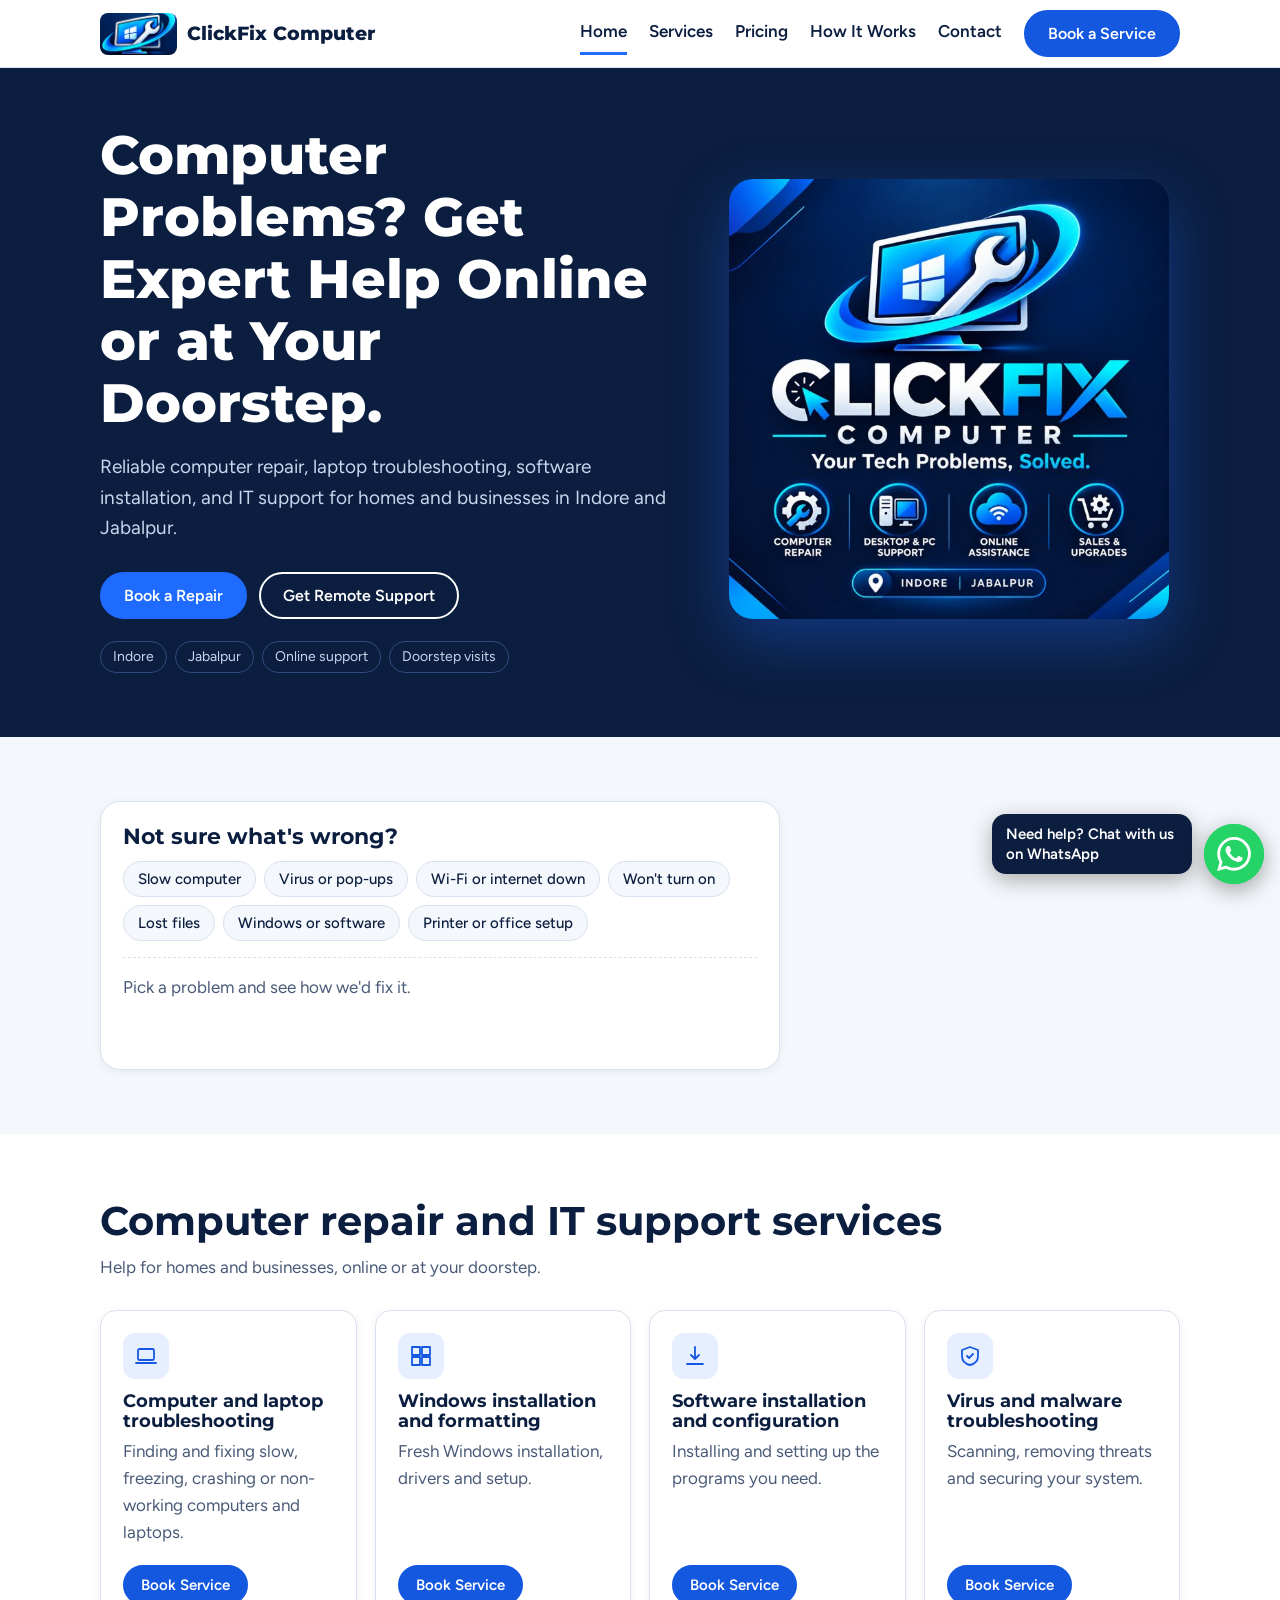
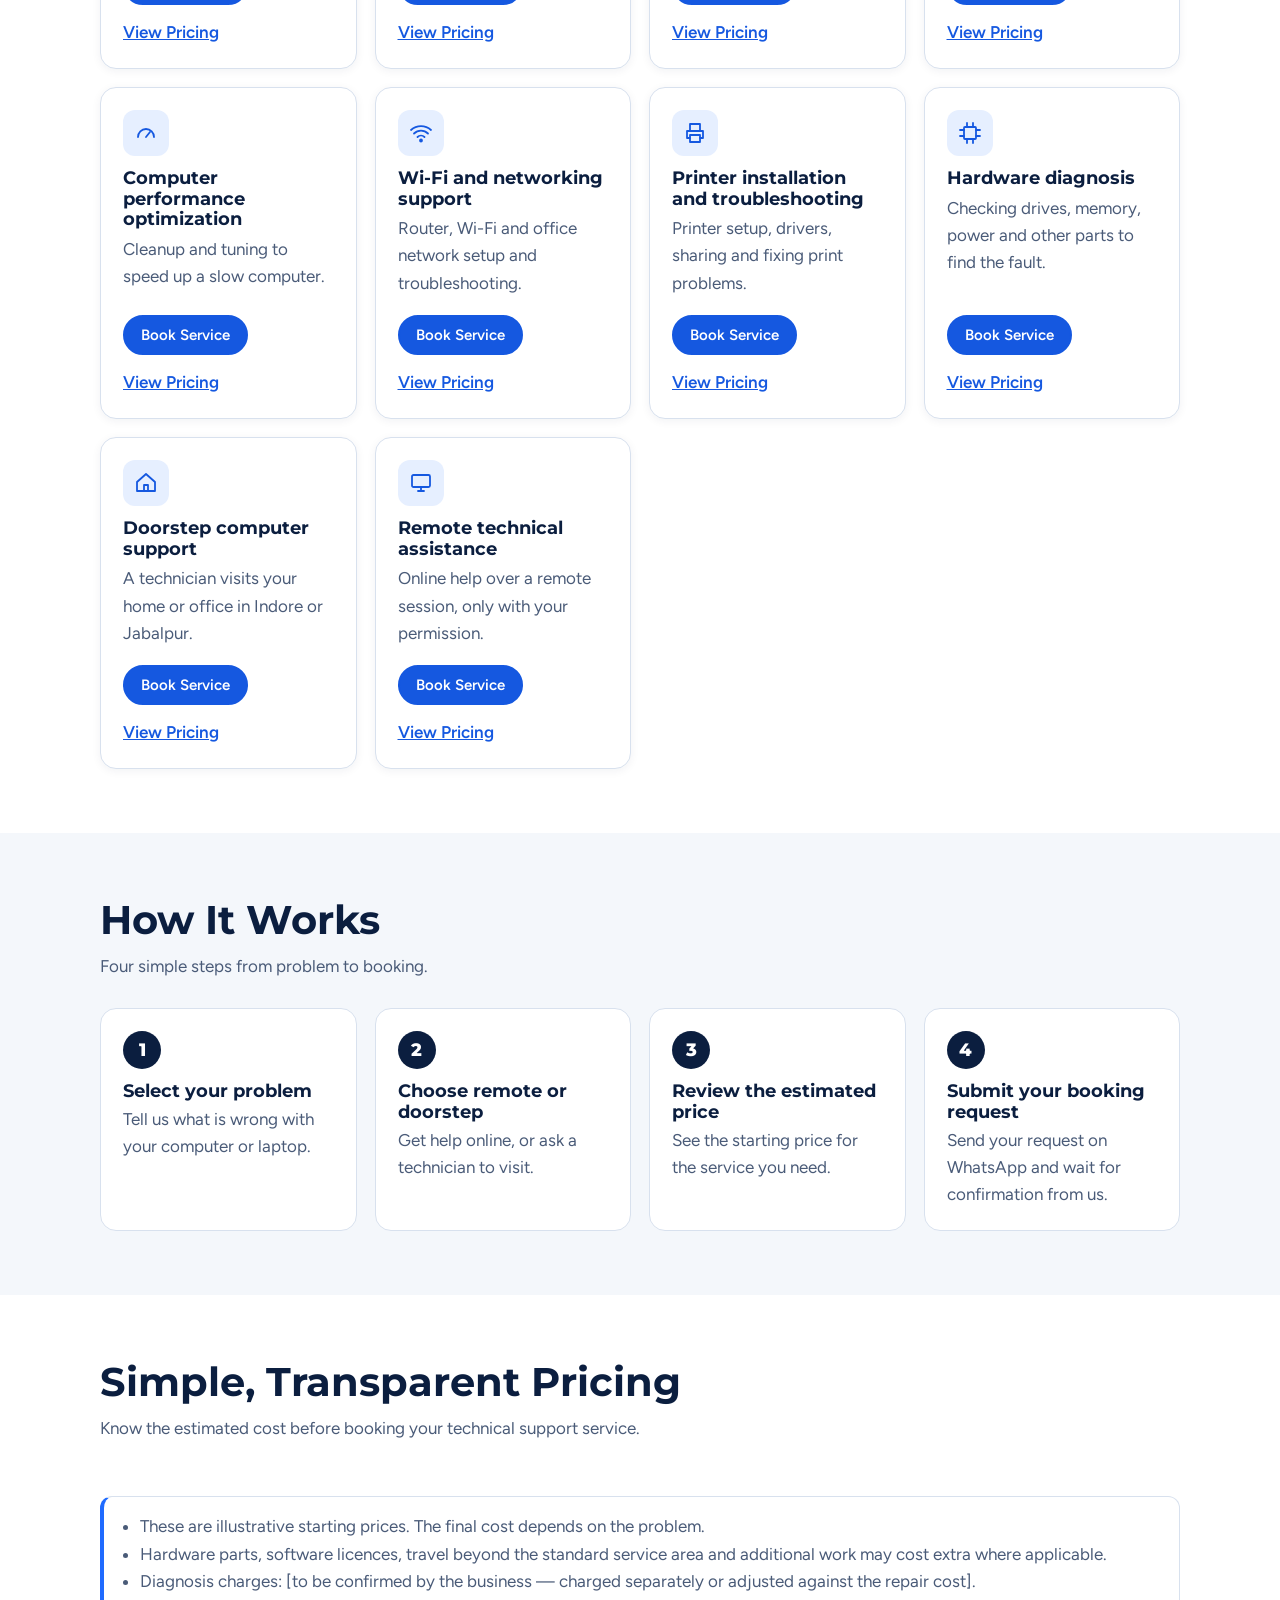
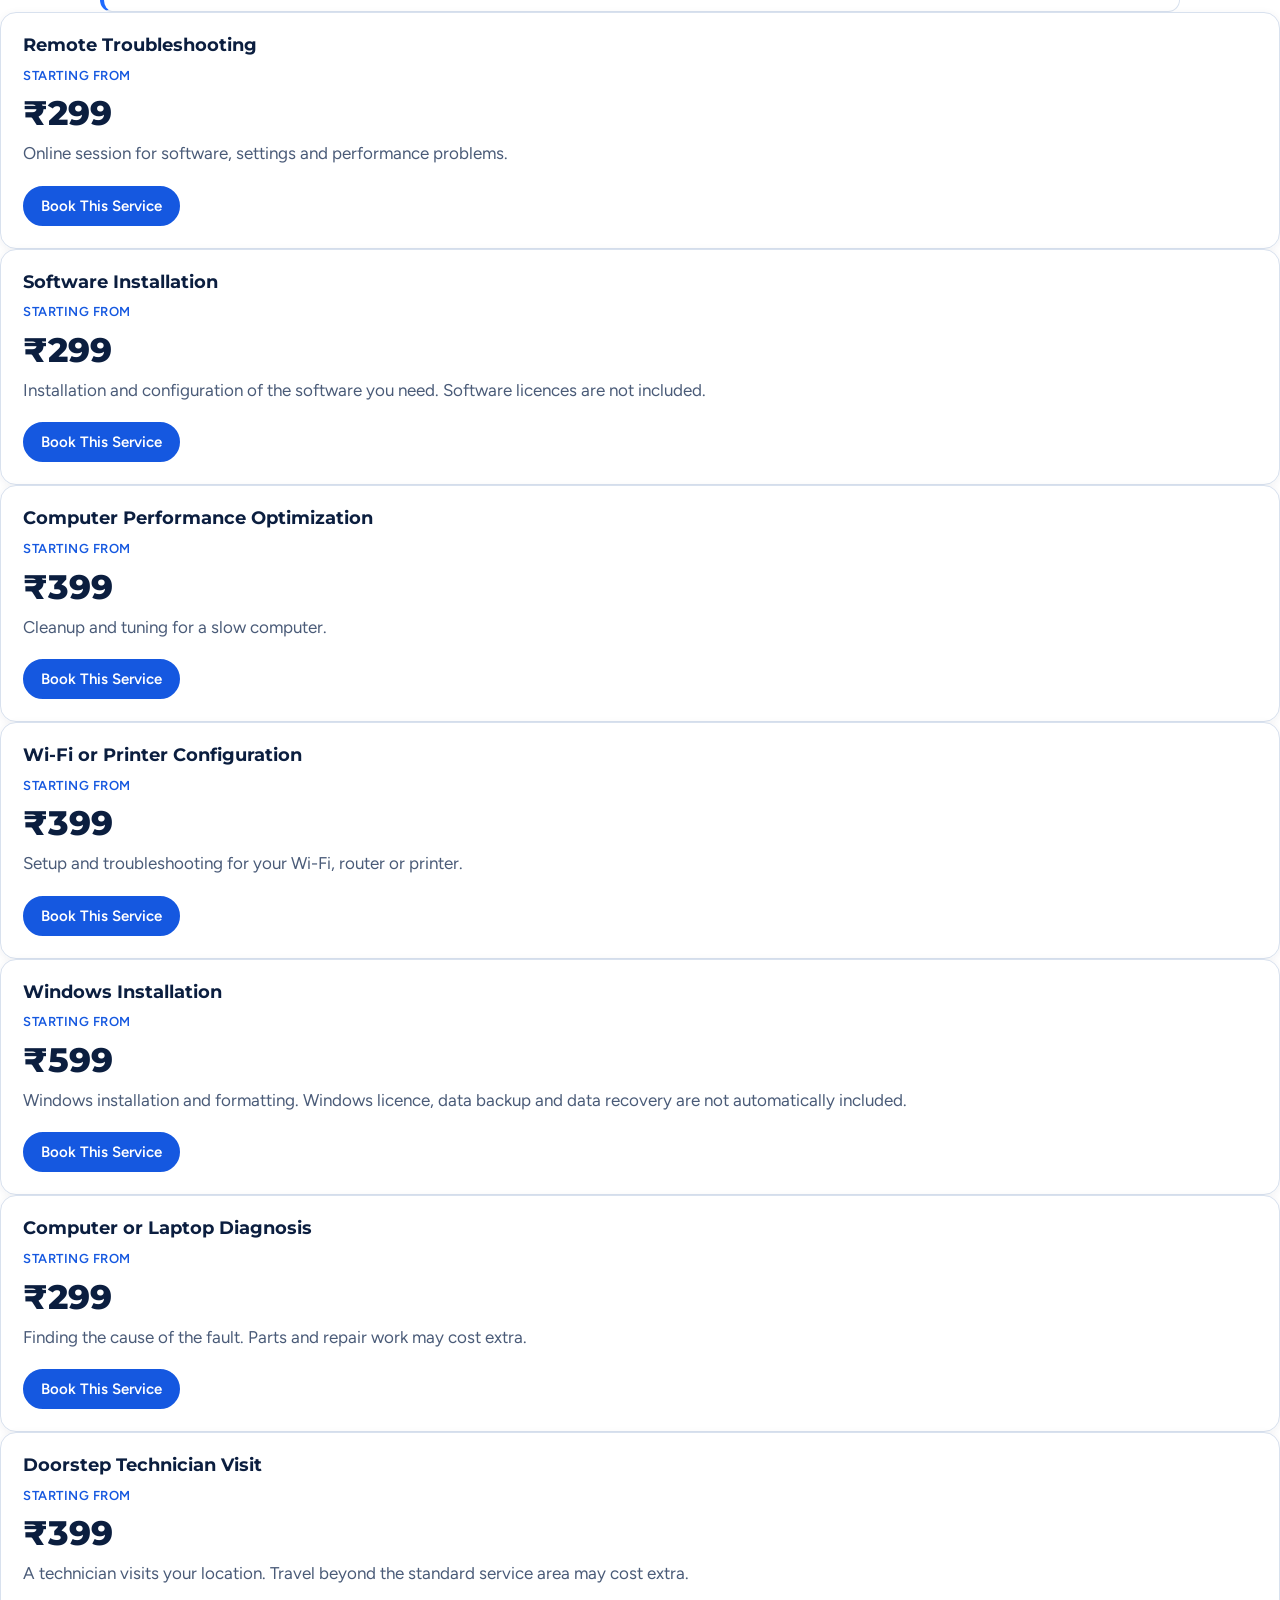
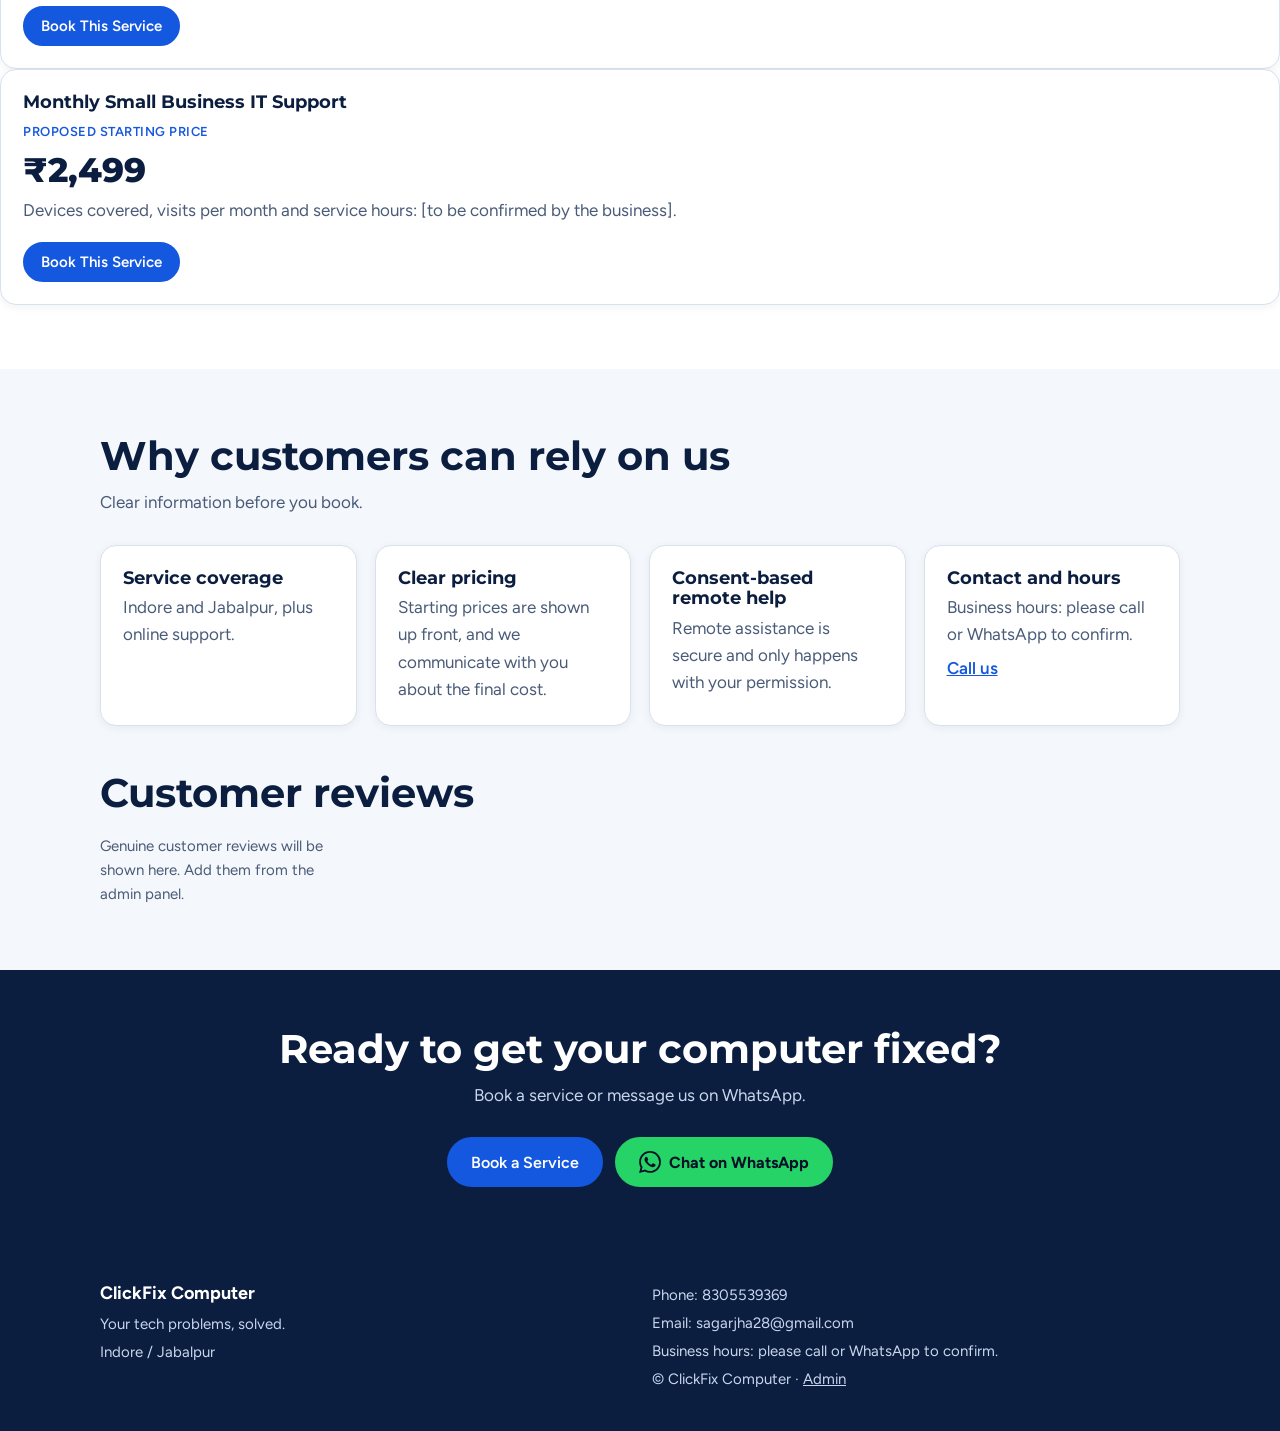
<file: index.html>
<!DOCTYPE html>
<html lang="en"><head><meta charset="utf-8"><meta name="viewport" content="width=device-width, initial-scale=1, viewport-fit=cover"><title>Computer Repair and IT Support in Indore and Jabalpur</title>
<meta name="description" content="Computer repair, laptop troubleshooting, software installation and IT support online or at your doorstep in Indore and Jabalpur.">
<meta property="og:title" content="Computer Repair and IT Support in Indore and Jabalpur"><meta property="og:description" content="Computer repair, laptop troubleshooting, software installation and IT support online or at your doorstep in Indore and Jabalpur."><meta property="og:image" content="logo.jpg">
<link rel="icon" href="logo-icon.jpg"><link rel="preconnect" href="https://fonts.googleapis.com">
<link href="https://fonts.googleapis.com/css2?family=Montserrat:wght@600;700;800&family=Figtree:wght@400;500;600&display=swap" rel="stylesheet">
<link rel="stylesheet" href="style.css"></head><body>
<div id="hdr"></div>
<main><div class="hero"><div class="wrap"><div>
<h1 data-f="hero">Computer Problems? Get Expert Help Online or at Your Doorstep.</h1>
<p class="lead" data-f="lead"></p>
<div class="ctas"><a class="btn hot" href="contact.html?service=Computer%20or%20Laptop%20Diagnosis#book">Book a Repair</a><a class="btn" href="contact.html?service=Remote%20Troubleshooting&mode=remote#book">Get Remote Support</a></div>
<ul class="tags"><li>Indore</li><li>Jabalpur</li><li>Online support</li><li>Doorstep visits</li></ul></div>
<img class="herologo" src="logo.jpg" width="440" height="440" alt="ClickFix Computer logo: computer monitor with a wrench, tagline Your Tech Problems, Solved" fetchpriority="high"></div></div>
<section class="alt"><div class="wrap"><div class="triage"><h2>Not sure what's wrong?</h2><div class="chips" id="chips"></div><div id="answer" aria-live="polite">Pick a problem and see how we'd fix it.</div></div></div></section>
<section id="services"><div class="wrap"><h2>Computer repair and IT support services</h2><p class="sub">Help for homes and businesses, online or at your doorstep.</p><div class="grid" id="svc"></div></div></section>
<section class="alt" id="how"><div class="wrap"><h2>How It Works</h2><p class="sub">Four simple steps from problem to booking.</p>
<ol class="steps"><li><h3>Select your problem</h3><p>Tell us what is wrong with your computer or laptop.</p></li><li><h3>Choose remote or doorstep</h3><p>Get help online, or ask a technician to visit.</p></li><li><h3>Review the estimated price</h3><p>See the starting price for the service you need.</p></li><li><h3>Submit your booking request</h3><p>Send your request on WhatsApp and wait for confirmation from us.</p></li></ol></div></section><section id="pricing"><div class="wrap"><h2>Simple, Transparent Pricing</h2><p class="sub">Know the estimated cost before booking your technical support service.</p>
<div class="grid" id="pricing"></div><ul class="notes" id="pricenotes"></ul></div></section><section class="alt trust"><div class="wrap"><h2>Why customers can rely on us</h2><p class="sub">Clear information before you book.</p>
<div class="grid"><div class="card"><h3>Service coverage</h3><p>Indore and Jabalpur, plus online support.</p></div><div class="card"><h3>Clear pricing</h3><p>Starting prices are shown up front, and we communicate with you about the final cost.</p></div><div class="card"><h3>Consent-based remote help</h3><p>Remote assistance is secure and only happens with your permission.</p></div><div class="card"><h3>Contact and hours</h3><p data-f="hours"></p><p><a class="lnk" data-tel>Call us</a></p></div></div>
<h2 style="margin-top:44px">Customer reviews</h2><div class="grid" id="reviews" style="margin-top:18px"></div></div></section>
<section class="band"><div class="wrap"><h2>Ready to get your computer fixed?</h2><p>Book a service or message us on WhatsApp.</p><div class="ctas" style="justify-content:center"><a class="btn hot" href="contact.html#book">Book a Service</a><a class="btn wa" data-wa></a></div></div></section></main>
<div id="ftr"></div>
<script src="content.js"></script><script src="site.js"></script><script src="triage.js"></script>
</body></html>
</file>
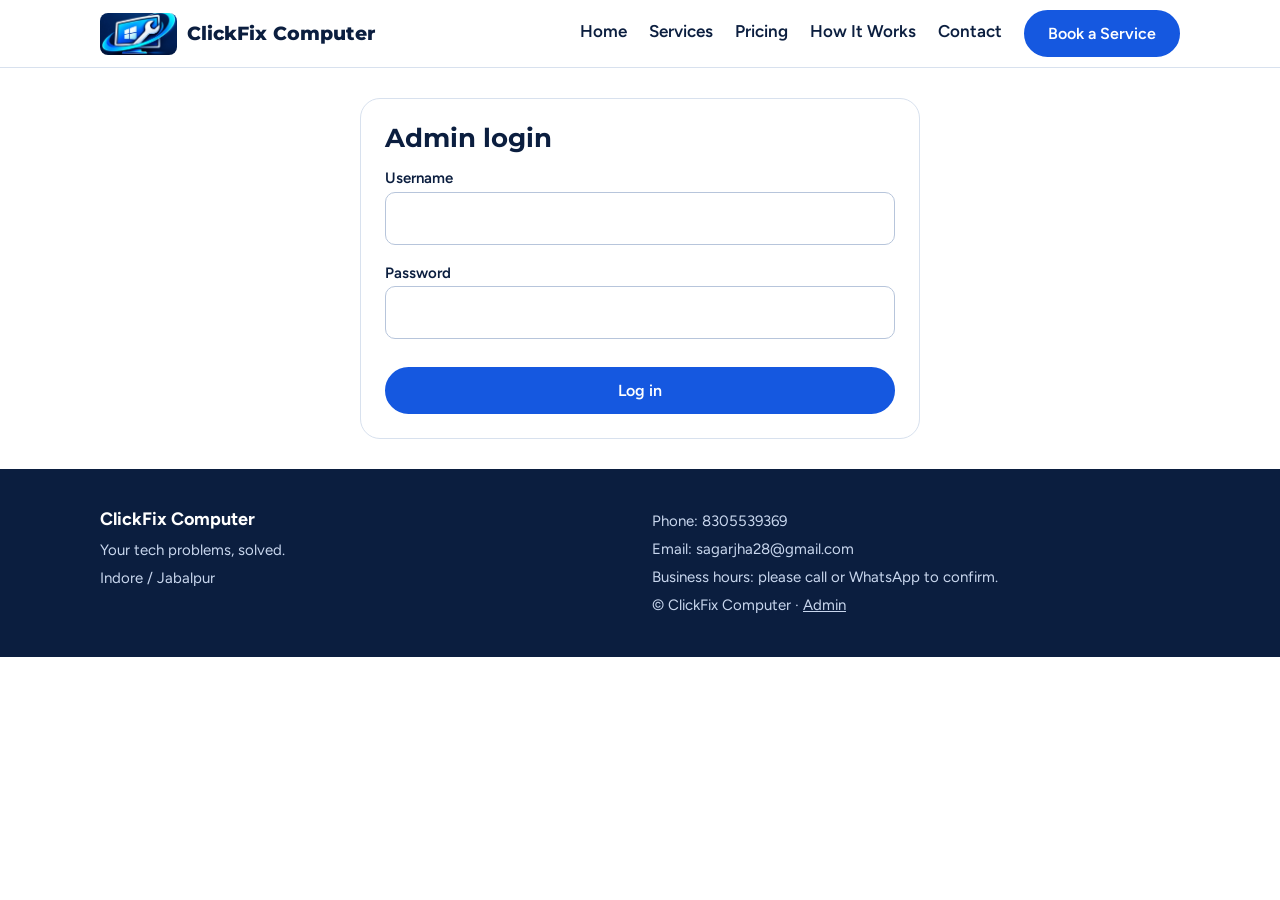
<file: admin.html>
<!DOCTYPE html>
<html lang="en"><head><meta charset="utf-8"><meta name="viewport" content="width=device-width, initial-scale=1, viewport-fit=cover"><title>Admin</title>
<meta name="robots" content="noindex"><meta name="description" content="Admin">
<meta property="og:title" content="Admin"><meta property="og:description" content="Admin"><meta property="og:image" content="logo.jpg">
<link rel="icon" href="logo-icon.jpg"><link rel="preconnect" href="https://fonts.googleapis.com">
<link href="https://fonts.googleapis.com/css2?family=Montserrat:wght@600;700;800&family=Figtree:wght@400;500;600&display=swap" rel="stylesheet">
<link rel="stylesheet" href="style.css"></head><body>
<div id="hdr"></div>
<main>
<div class="admin" id="login"><h2>Admin login</h2>
<form id="lf"><div><label for="u">Username</label><input id="u" autocomplete="username" required></div>
<div><label for="pw">Password</label><input id="pw" type="password" autocomplete="current-password" required></div>
<p class="err" id="err"></p><button class="btn hot" type="submit">Log in</button></form></div>
<div class="admin wide" id="editor" hidden><h2>Edit website</h2>
<p class="note">1) Change the fields and press Save preview to see the changes in this browser. 2) Press Download content.js and upload it to your website (GitHub), replacing the old content.js. Then every visitor sees the changes.</p>
<div id="fields" style="display:grid;gap:12px"></div>
<h3 style="margin-top:14px">Pricing</h3>
<p class="note">Add, edit, reorder or delete prices here. They appear on the Home page, the Pricing page and in the booking form's service list.</p>
<div id="pm" style="display:grid;gap:12px"></div>
<div><button class="btn hot" id="addp" type="button">+ Add new price</button></div>
<div class="btns"><button class="btn hot" id="sv" type="button">Save preview</button><button class="btn" id="dl" type="button">Download content.js</button><button class="btn" id="rs" type="button">Discard preview</button><button class="btn" id="lo" type="button">Log out</button></div><p class="note" id="msg"></p></div></main>
<div id="ftr"></div>
<script src="content.js"></script><script src="site.js"></script><script>
var H="c0d68ff9eebe1b034a3ac746a09528388870d4baa6f7fa31b941bc61a139c204";
var FIELDS=[["name","Business name"],["tagline","Tagline"],["phone","Phone (10 digits)"],["whatsapp","WhatsApp number (10 digits)"],["email","Email"],["owner","Owner name"],["address","Address"],["hours","Business hours"],["hero","Home page headline","a2"],["lead","Home page intro","a3"],["cities","Cities (comma separated)"],["services","Services (one per line: Title | Description)","L2",9],["pricingNote","Extra-cost note","a3"],["diagPolicy","Diagnosis charge policy","a3"],["reviews","Customer reviews (one per line: Name | Review)","L2",5]];
function $(i){return document.getElementById(i)}
var P=[];
function inp(lab,val,ph,area,fn){var l=document.createElement('label');l.textContent=lab;var i=document.createElement(area?'textarea':'input');if(area)i.rows=2;i.value=val||'';if(ph)i.placeholder=ph;i.oninput=function(){fn(i.value)};l.appendChild(i);return l}
function pbtn(t,fn){var b=document.createElement('button');b.type='button';b.className='btn sm';b.textContent=t;b.onclick=fn;return b}
function mv(i,d){var j=i+d;if(j<0||j>=P.length)return;var t=P[i];P[i]=P[j];P[j]=t;renderP()}
function renderP(){var b=$('pm');b.textContent='';P.forEach(function(x,i){var c=document.createElement('div');c.className='prow';var g=document.createElement('div');g.className='two';
g.appendChild(inp('Service name',x[0],'',0,function(v){x[0]=v}));g.appendChild(inp('Price',x[1],'e.g. \u20b9299',0,function(v){x[1]=v}));c.appendChild(g);
c.appendChild(inp('Label above price (optional)',x[3],'Starting from',0,function(v){x[3]=v}));
c.appendChild(inp('Short note',x[2],'',1,function(v){x[2]=v}));
var a=document.createElement('div');a.className='btns';
a.appendChild(pbtn('Move up',function(){mv(i,-1)}));a.appendChild(pbtn('Move down',function(){mv(i,1)}));
a.appendChild(pbtn('Delete',function(){if(confirm('Delete "'+(x[0]||'this price')+'"?')){P.splice(i,1);renderP()}}));
c.appendChild(a);b.appendChild(c)});
if(!P.length){var e=document.createElement('p');e.className='note';e.textContent='No prices yet. Press "Add new price".';b.appendChild(e)}}
function chk(){for(var i=0;i<P.length;i++){var x=P[i];if(!(x[0]||'').trim())return 'Price '+(i+1)+' needs a service name (or delete it).';if(!(x[1]||'').trim())return 'Please enter a price for "'+x[0]+'".'}return ''}
$('addp').onclick=function(){P.push(['','','','']);renderP();var r=$('pm').querySelectorAll('.prow input');var n=$('pm').querySelectorAll('.prow').length;if(n)$('pm').lastElementChild.querySelector('input').focus()};
function sha(s){return crypto.subtle.digest('SHA-256',new TextEncoder().encode(s)).then(function(b){return Array.from(new Uint8Array(b)).map(function(x){return x.toString(16).padStart(2,'0')}).join('')})}
function build(){var b=$('fields');if(b.children.length)return;FIELDS.forEach(function(f){var d=document.createElement('div'),l=document.createElement('label'),t=f[2]||'',i=document.createElement(t?'textarea':'input');l.textContent=f[1];l.htmlFor='f_'+f[0];i.id='f_'+f[0];if(t)i.rows=f[3]||parseInt(t.slice(1));d.appendChild(l);d.appendChild(i);b.appendChild(d)})}
function fill(){build();var S=window.SITE;P=(S.pricing||[]).map(function(r){return [r[0]||'',r[1]||'',r[2]||'',r[3]||'']});renderP();FIELDS.forEach(function(f){var v=S[f[0]],t=f[2]||'';if(f[0]=='cities')v=(v||[]).join(', ');else if(t[0]=='L')v=(v||[]).map(function(r){return r.join(' | ').replace(/( \| )+$/,'')}).join('\n');$('f_'+f[0]).value=v||''})}
function collect(){var o={};FIELDS.forEach(function(f){var v=$('f_'+f[0]).value.trim(),t=f[2]||'';if(f[0]=='cities')v=v.split(',').map(function(x){return x.trim()}).filter(Boolean);else if(t[0]=='L'){var n=parseInt(t.slice(1));v=v.split('\n').filter(function(x){return x.trim()}).map(function(x){var p=x.split('|').map(function(y){return y.trim()}),r=p.slice(0,n-1);r.push(p.slice(n-1).join(' | '));while(r.length<n)r.push('');return r})}o[f[0]]=v});o.pricing=P.map(function(x){return [x[0].trim(),x[1].trim(),x[2].trim(),x[3].trim()]});return o}
function show(){$('login').hidden=true;$('editor').hidden=false;fill()}
if(sessionStorage.getItem('cf-auth')==='1')show();
$('lf').onsubmit=function(e){e.preventDefault();sha('clickfix|'+$('u').value+'|'+$('pw').value).then(function(h){if(h===H){sessionStorage.setItem('cf-auth','1');show()}else $('err').textContent='Wrong username or password.'}).catch(function(){$('err').textContent='Login needs a secure (https) page.'})};
$('sv').onclick=function(){var pe=chk();if(pe){$('msg').textContent=pe;return}try{localStorage.setItem('cf-preview',JSON.stringify(collect()));$('msg').textContent='Saved. Open the other pages in this browser to preview.'}catch(e){$('msg').textContent='Could not save.'}};
$('dl').onclick=function(){var pe=chk();if(pe){$('msg').textContent=pe;return}var t='window.SITE_DEFAULTS='+JSON.stringify(collect(),null,1)+';\n',a=document.createElement('a');a.href=URL.createObjectURL(new Blob([t],{type:'text/javascript'}));a.download='content.js';a.click()};
$('rs').onclick=function(){try{localStorage.removeItem('cf-preview')}catch(e){}location.reload()};
$('lo').onclick=function(){sessionStorage.removeItem('cf-auth');location.reload()};
</script>
</body></html>
</file>
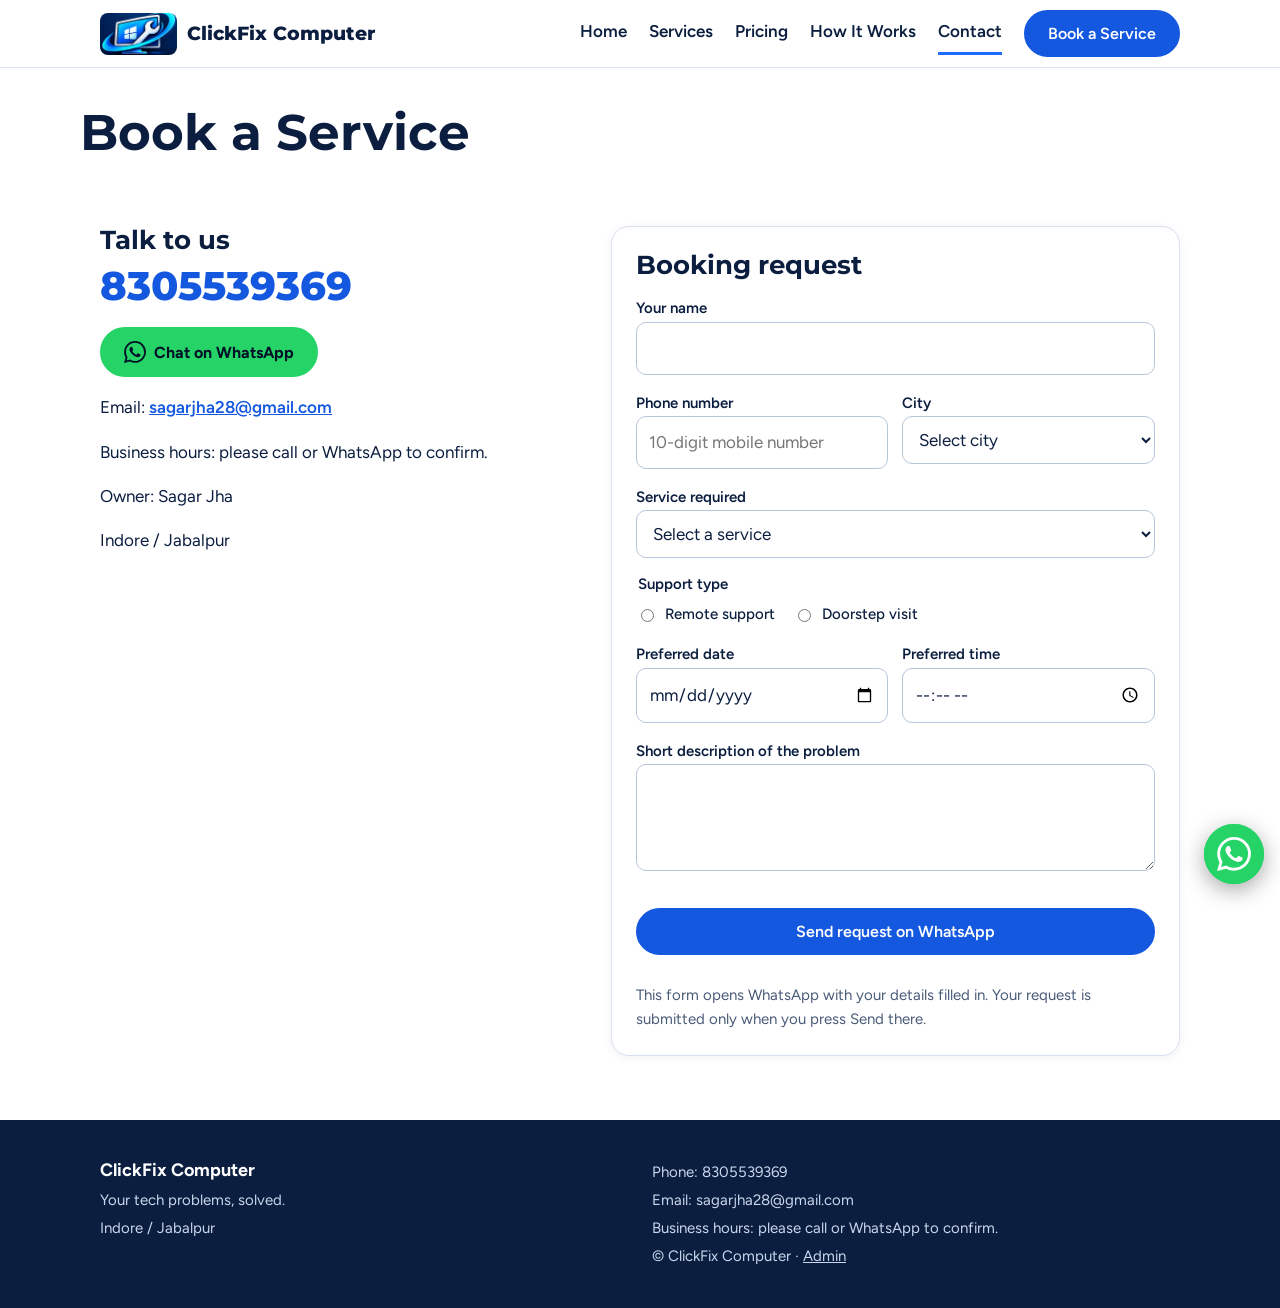
<file: contact.html>
<!DOCTYPE html>
<html lang="en"><head><meta charset="utf-8"><meta name="viewport" content="width=device-width, initial-scale=1, viewport-fit=cover"><title>Book a Service or Contact Us</title>
<meta name="description" content="Book computer repair or remote support in Indore and Jabalpur, or contact ClickFix Computer by phone, WhatsApp or email.">
<meta property="og:title" content="Book a Service or Contact Us"><meta property="og:description" content="Book computer repair or remote support in Indore and Jabalpur, or contact ClickFix Computer by phone, WhatsApp or email."><meta property="og:image" content="logo.jpg">
<link rel="icon" href="logo-icon.jpg"><link rel="preconnect" href="https://fonts.googleapis.com">
<link href="https://fonts.googleapis.com/css2?family=Montserrat:wght@600;700;800&family=Figtree:wght@400;500;600&display=swap" rel="stylesheet">
<link rel="stylesheet" href="style.css"></head><body>
<div id="hdr"></div>
<main><div class="wrap pagehead"><h1>Book a Service</h1></div>
<section><div class="wrap cgrid"><div><h2 style="font-size:26px">Talk to us</h2><a class="num" data-tel><span data-f="phone"></span></a><p><a class="btn wa" data-wa></a></p><p>Email: <a class="lnk" data-mail></a></p><p data-f="hours"></p><p>Owner: <span data-f="owner"></span></p><p data-f="address"></p></div>
<div class="formbox" id="book"><h2 style="font-size:26px;margin-bottom:14px">Booking request</h2>
<form id="bf" novalidate>
<div><label for="bn">Your name</label><input id="bn" autocomplete="name" required></div>
<div class="two"><div><label for="bp">Phone number</label><input id="bp" type="tel" inputmode="tel" autocomplete="tel" placeholder="10-digit mobile number" required></div><div><label for="bcity">City</label><select id="bcity" required></select></div></div>
<div><label for="bsvc">Service required</label><select id="bsvc" required></select></div>
<fieldset><legend>Support type</legend><div class="radios"><label><input type="radio" name="mode" id="m_remote" value="remote"> Remote support</label><label><input type="radio" name="mode" id="m_doorstep" value="doorstep"> Doorstep visit</label></div></fieldset>
<div class="two"><div><label for="bdate">Preferred date</label><input id="bdate" type="date" required></div><div><label for="btime">Preferred time</label><input id="btime" type="time" required></div></div>
<div><label for="bdesc">Short description of the problem</label><textarea id="bdesc" rows="3" required></textarea></div>
<div class="err" id="bferr" role="alert"></div>
<button class="btn hot" type="submit">Send request on WhatsApp</button>
<p class="note" id="bfok" aria-live="polite"></p>
<p class="note">This form opens WhatsApp with your details filled in. Your request is submitted only when you press Send there.</p></form></div></div></section></main>
<div id="ftr"></div>
<script src="content.js"></script><script src="site.js"></script>
</body></html>
</file>
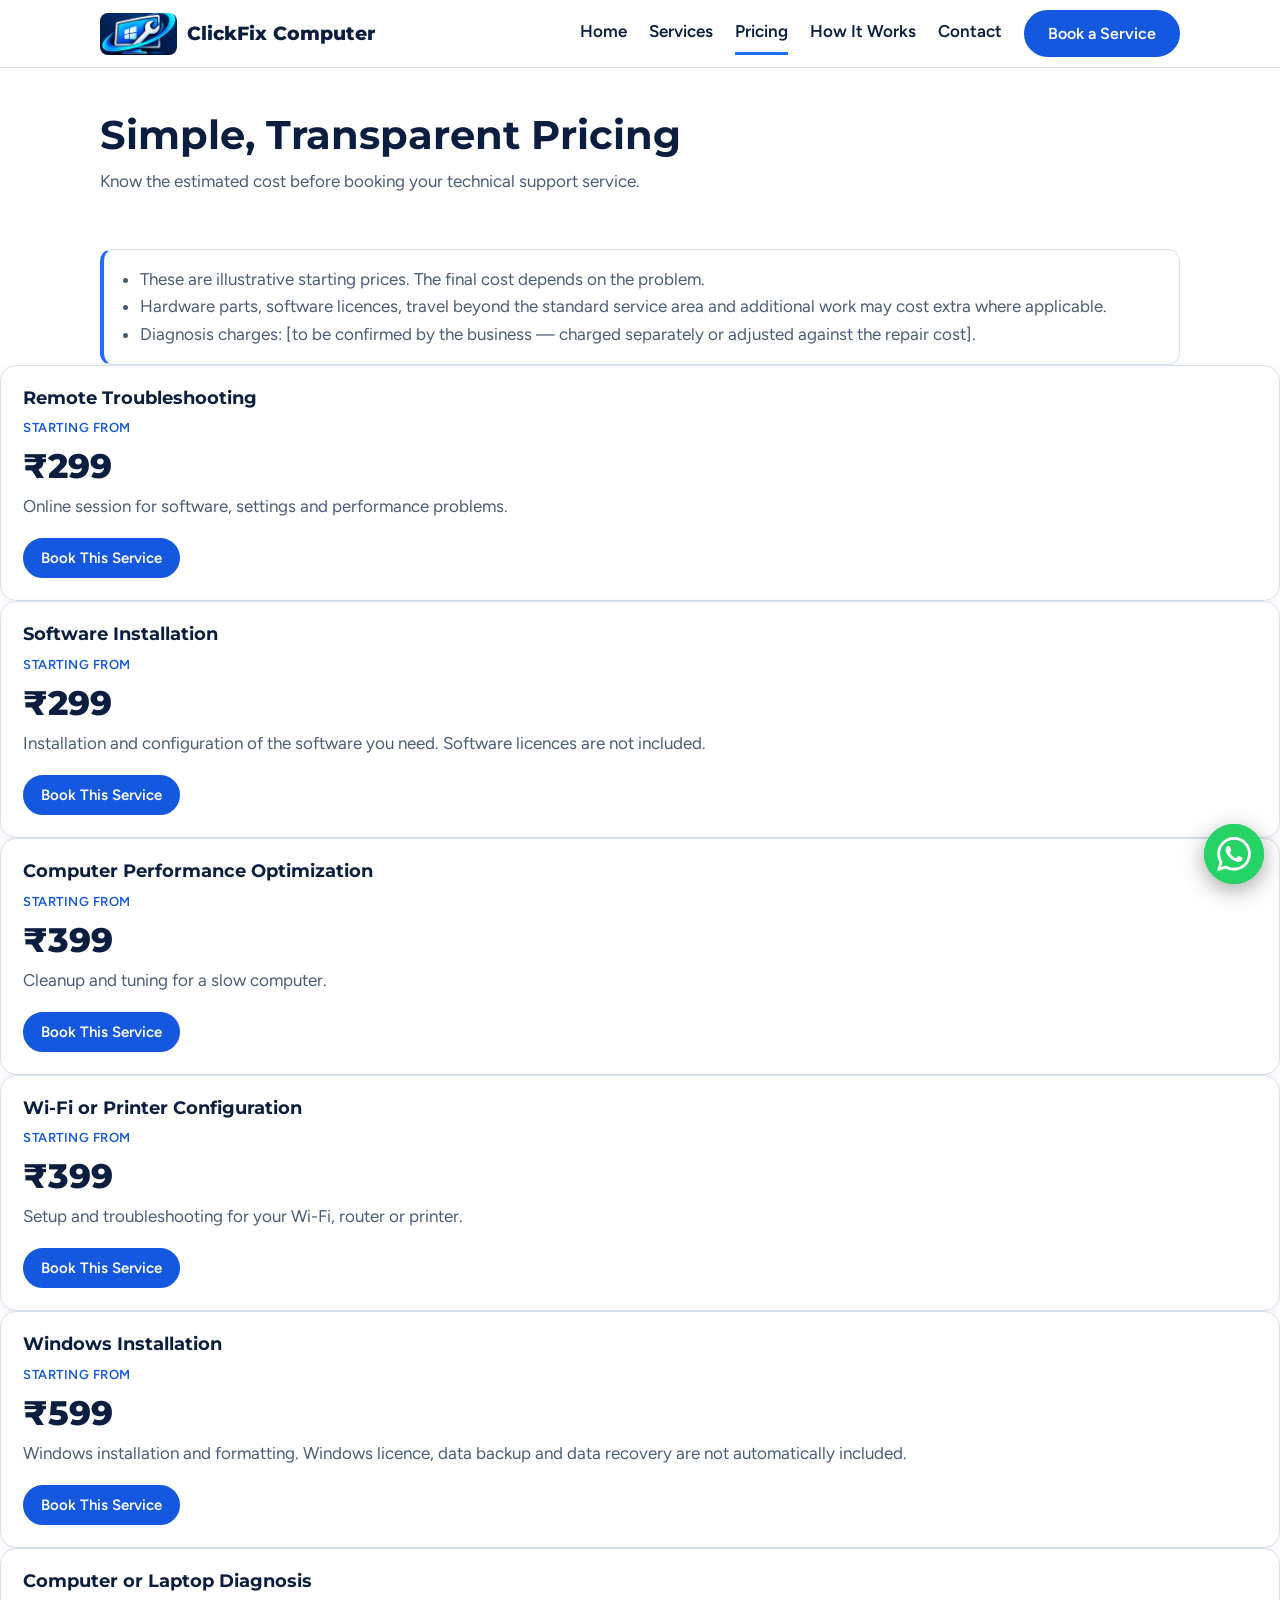
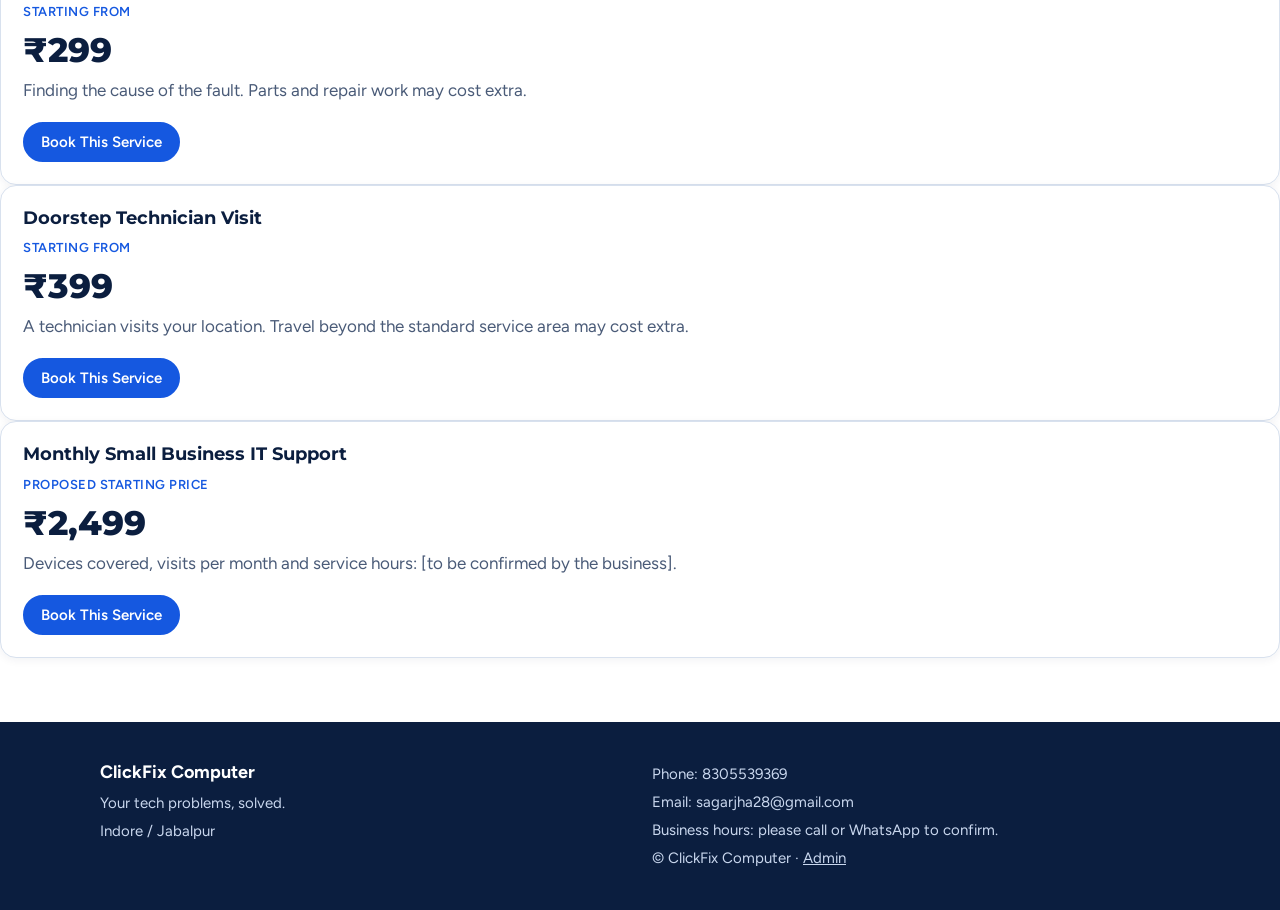
<file: pricing.html>
<!DOCTYPE html>
<html lang="en"><head><meta charset="utf-8"><meta name="viewport" content="width=device-width, initial-scale=1, viewport-fit=cover"><title>Pricing for Computer Repair and IT Support</title>
<meta name="description" content="Starting prices for computer repair, software installation, Windows installation, Wi-Fi and printer setup, and IT support in Indore and Jabalpur.">
<meta property="og:title" content="Pricing for Computer Repair and IT Support"><meta property="og:description" content="Starting prices for computer repair, software installation, Windows installation, Wi-Fi and printer setup, and IT support in Indore and Jabalpur."><meta property="og:image" content="logo.jpg">
<link rel="icon" href="logo-icon.jpg"><link rel="preconnect" href="https://fonts.googleapis.com">
<link href="https://fonts.googleapis.com/css2?family=Montserrat:wght@600;700;800&family=Figtree:wght@400;500;600&display=swap" rel="stylesheet">
<link rel="stylesheet" href="style.css"></head><body>
<div id="hdr"></div>
<main><section id="pricing" style="padding-top:44px"><div class="wrap"><h2>Simple, Transparent Pricing</h2><p class="sub">Know the estimated cost before booking your technical support service.</p>
<div class="grid" id="pricing"></div><ul class="notes" id="pricenotes"></ul></div></section></main>
<div id="ftr"></div>
<script src="content.js"></script><script src="site.js"></script>
</body></html>
</file>
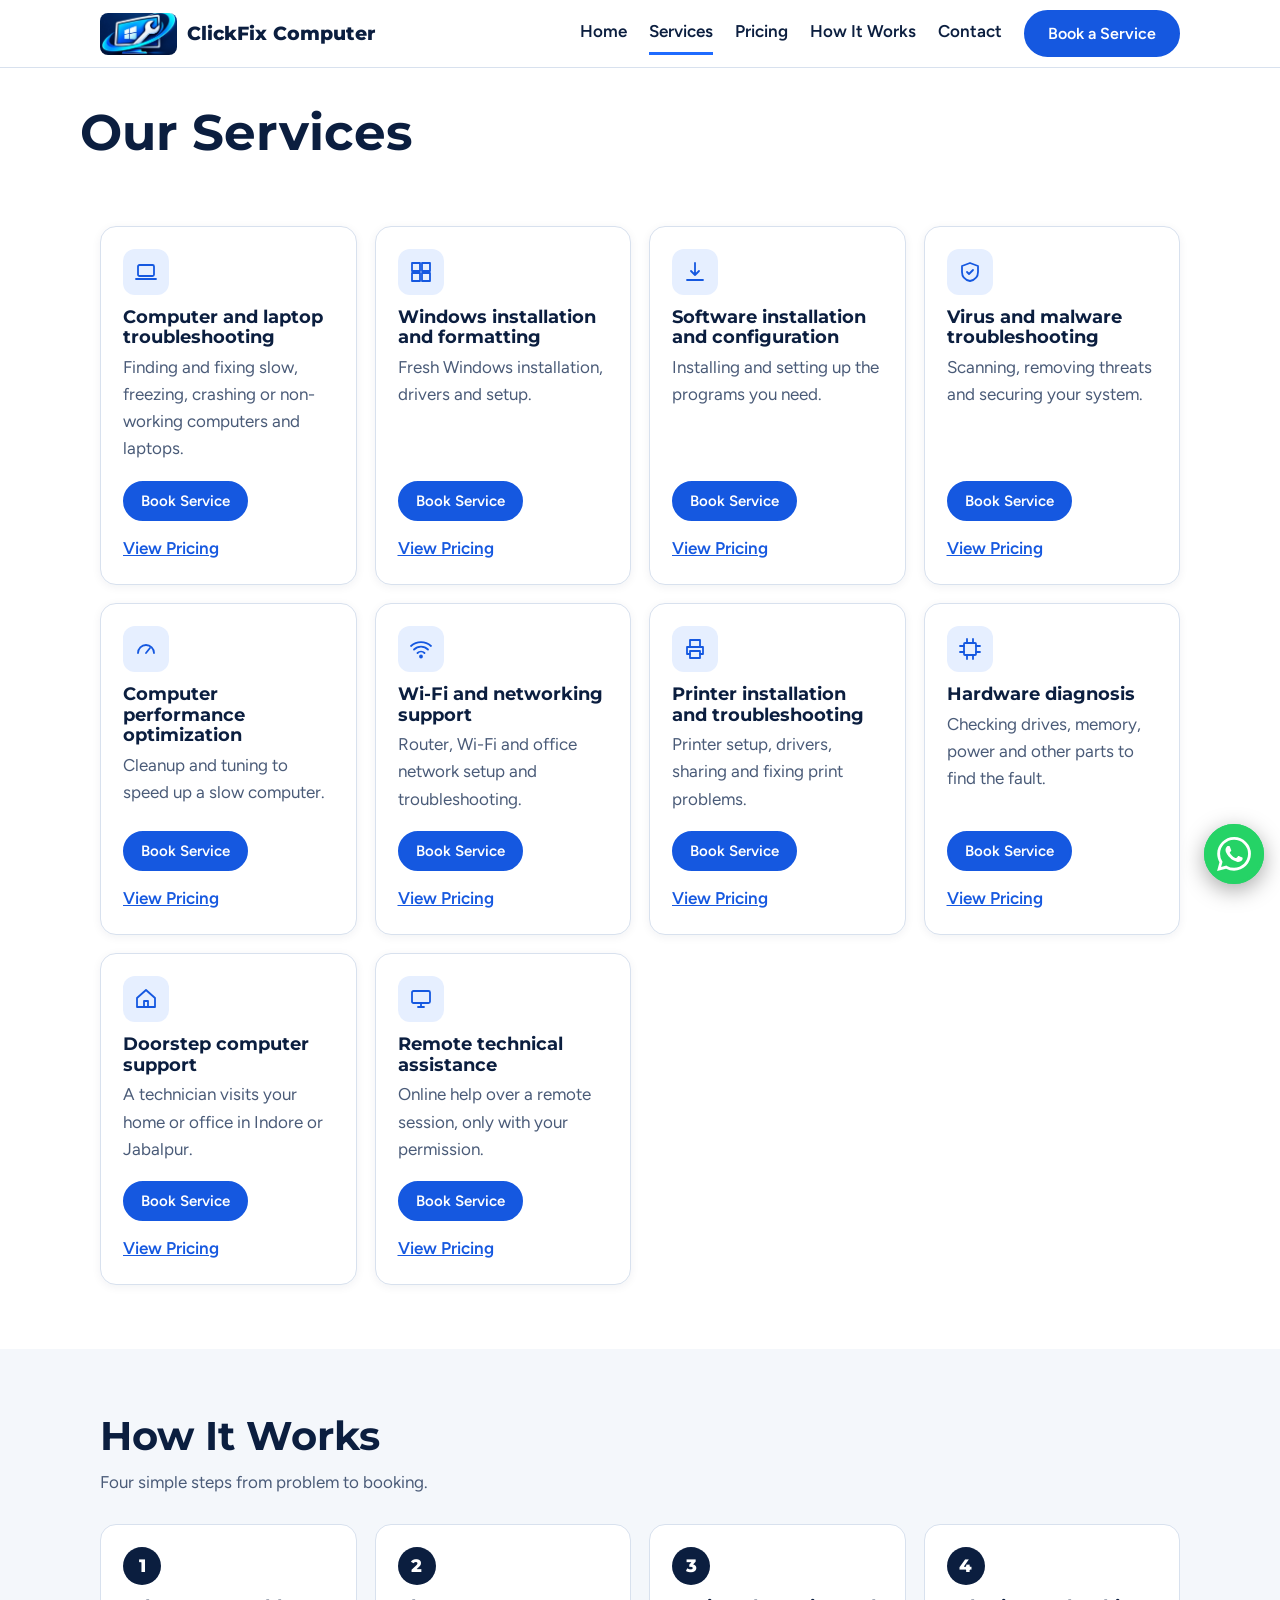
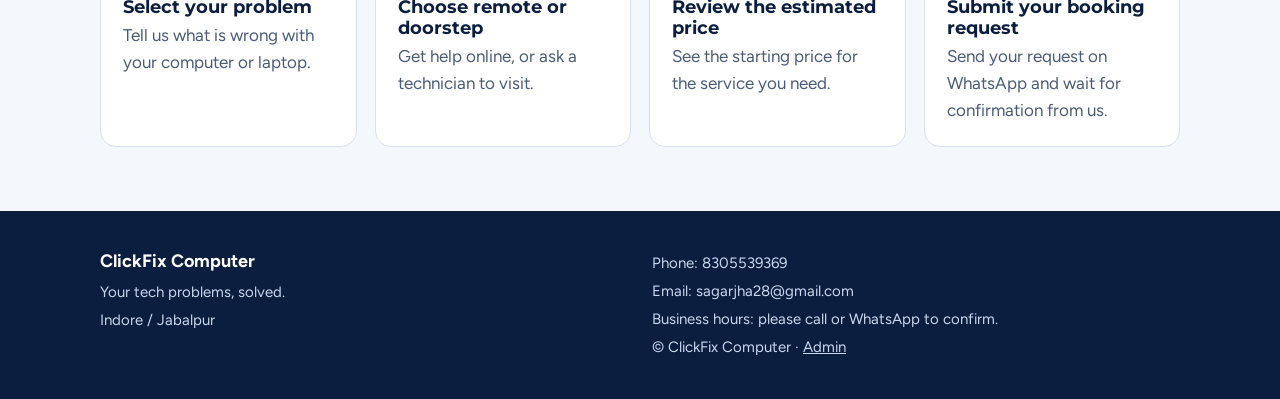
<file: services.html>
<!DOCTYPE html>
<html lang="en"><head><meta charset="utf-8"><meta name="viewport" content="width=device-width, initial-scale=1, viewport-fit=cover"><title>Computer Repair and IT Support Services</title>
<meta name="description" content="All our computer repair, laptop, software, network, printer and remote support services in Indore and Jabalpur.">
<meta property="og:title" content="Computer Repair and IT Support Services"><meta property="og:description" content="All our computer repair, laptop, software, network, printer and remote support services in Indore and Jabalpur."><meta property="og:image" content="logo.jpg">
<link rel="icon" href="logo-icon.jpg"><link rel="preconnect" href="https://fonts.googleapis.com">
<link href="https://fonts.googleapis.com/css2?family=Montserrat:wght@600;700;800&family=Figtree:wght@400;500;600&display=swap" rel="stylesheet">
<link rel="stylesheet" href="style.css"></head><body>
<div id="hdr"></div>
<main><div class="wrap pagehead"><h1>Our Services</h1></div><section><div class="wrap"><div class="grid" id="svc"></div></div></section><section class="alt" id="how"><div class="wrap"><h2>How It Works</h2><p class="sub">Four simple steps from problem to booking.</p>
<ol class="steps"><li><h3>Select your problem</h3><p>Tell us what is wrong with your computer or laptop.</p></li><li><h3>Choose remote or doorstep</h3><p>Get help online, or ask a technician to visit.</p></li><li><h3>Review the estimated price</h3><p>See the starting price for the service you need.</p></li><li><h3>Submit your booking request</h3><p>Send your request on WhatsApp and wait for confirmation from us.</p></li></ol></div></section></main>
<div id="ftr"></div>
<script src="content.js"></script><script src="site.js"></script>
</body></html>
</file>
<file: style.css>
:root{--navy:#0b1e3f;--blue:#1558e0;--elec:#1f6bff;--sky:#5aa7ff;--bg:#fff;--soft:#f4f7fb;--ink:#0b1e3f;--mute:#4a5b78;--line:#d8e1ee;color-scheme:light}
*,*::before,*::after{box-sizing:border-box}
html{scroll-behavior:smooth;scroll-padding-top:90px}
body{margin:0;background:var(--bg);color:var(--ink);font:400 17px/1.6 Figtree,system-ui,sans-serif}
h1,h2,h3{font-family:Montserrat,Arial,sans-serif;line-height:1.15;margin:0}
a{color:inherit}[hidden]{display:none!important}
:focus-visible{outline:3px solid var(--elec);outline-offset:3px}
.wrap{max-width:1120px;margin:0 auto;padding:0 20px}
#hdr{position:sticky;top:0;z-index:40;background:#fff;border-bottom:1px solid var(--line);padding-top:env(safe-area-inset-top,0px)}
.bar{display:flex;align-items:center;justify-content:space-between;flex-wrap:wrap;gap:10px;padding-top:10px;padding-bottom:10px}
.logo{display:flex;align-items:center;gap:10px;text-decoration:none;font:800 19px Montserrat,sans-serif}
.logo img{height:42px;width:auto;border-radius:8px}
nav{display:flex;align-items:center;gap:22px}
nav a:not(.btn){text-decoration:none;font-weight:600;padding:6px 0;border-bottom:3px solid transparent}
nav a.on,nav a:not(.btn):hover{border-bottom-color:var(--elec)}
.menu{display:none;border:2px solid var(--line);background:#fff;color:var(--ink);border-radius:10px;padding:8px 14px;font:600 15px Figtree,sans-serif;cursor:pointer}
@media(max-width:900px){.menu{display:inline-block}nav{display:none;flex-basis:100%;flex-direction:column;align-items:stretch;gap:6px;padding:8px 0 12px}nav.open{display:flex}nav .btn{text-align:center}}
.btn{display:inline-flex;align-items:center;justify-content:center;gap:8px;padding:12px 22px;border-radius:999px;font:600 16px Figtree,sans-serif;text-decoration:none;border:2px solid var(--navy);background:#fff;color:var(--navy);cursor:pointer;transition:background .2s,transform .2s,box-shadow .2s}
.btn:hover{transform:translateY(-1px)}.btn:active{transform:none}
.btn:disabled{opacity:.5;cursor:not-allowed}
.btn.hot{background:var(--blue);border-color:var(--blue);color:#fff}
.btn.hot:hover{background:#0f46b8;border-color:#0f46b8}
.btn.sm{padding:9px 16px;font-size:15px}
.btn.wa{background:#25d366;border-color:#25d366;color:#031027;font-weight:700}
.lnk{color:var(--blue);font-weight:600}
.hero{background:var(--navy);color:#fff;padding:56px 0 64px}
.hero .wrap{display:grid;grid-template-columns:1.25fr 1fr;gap:40px;align-items:center}
.hero h1{font-size:clamp(30px,4.8vw,54px);font-weight:800}
.hero .lead{font-size:19px;color:#c9d7ee;max-width:52ch;margin:18px 0 0}
.ctas{display:flex;gap:12px;flex-wrap:wrap;margin-top:28px}
.hero .btn:not(.hot){background:transparent;border-color:#fff;color:#fff}
.hero .btn.hot{background:var(--elec);border-color:var(--elec)}
.tags{display:flex;gap:8px;flex-wrap:wrap;margin:22px 0 0;padding:0;list-style:none}
.tags li{border:1px solid #2f4a7e;border-radius:999px;padding:4px 12px;font-size:14px;color:#c9d7ee}
.herologo{width:100%;max-width:440px;justify-self:center;border-radius:24px;box-shadow:0 20px 60px rgba(31,107,255,.35)}
@media(max-width:900px){.hero .wrap{grid-template-columns:1fr}.herologo{max-width:300px}}
section{padding:64px 0}.alt{background:var(--soft)}
section h2{font-size:clamp(26px,4vw,40px)}
.sub{color:var(--mute);margin:10px 0 28px;max-width:60ch}
.pagehead{padding:36px 0 0}.pagehead h1{font-size:clamp(30px,5vw,50px)}
.grid{display:grid;grid-template-columns:repeat(auto-fill,minmax(250px,1fr));gap:18px}
.card{background:#fff;border:1px solid var(--line);border-radius:16px;padding:22px;box-shadow:0 2px 10px rgba(11,30,63,.06);display:flex;flex-direction:column;gap:6px;margin:0;transition:transform .2s,box-shadow .2s}
.card:hover{transform:translateY(-3px);box-shadow:0 10px 26px rgba(11,30,63,.12)}
.card h3{font-size:18px}.card p{margin:0;color:var(--mute)}
.ico{width:46px;height:46px;border-radius:12px;background:#e6efff;color:var(--blue);display:grid;place-items:center;margin-bottom:6px}
.acts{margin-top:auto;padding-top:12px;display:flex;gap:14px;align-items:center;flex-wrap:wrap}
.price .from{font-size:13px;font-weight:600;text-transform:uppercase;letter-spacing:.04em;color:var(--blue);margin-top:4px}
.price .amount{font:800 34px Montserrat,sans-serif;color:var(--navy)}
.notes{background:#fff;border:1px solid var(--line);border-left:4px solid var(--elec);border-radius:12px;padding:16px 20px 16px 36px;margin:26px 0 0;color:var(--mute)}
.steps{display:grid;grid-template-columns:repeat(4,1fr);gap:18px;counter-reset:s;list-style:none;padding:0;margin:0}
.steps li{counter-increment:s;background:#fff;border:1px solid var(--line);border-radius:16px;padding:22px}
.steps li::before{content:counter(s);display:grid;place-items:center;width:38px;height:38px;border-radius:50%;background:var(--navy);color:#fff;font:800 18px Montserrat,sans-serif;margin-bottom:12px}
.steps h3{font-size:18px;margin-bottom:4px}.steps p{margin:0;color:var(--mute)}
@media(max-width:900px){.steps{grid-template-columns:1fr 1fr}}@media(max-width:560px){.steps{grid-template-columns:1fr}}
.triage{background:#fff;border:1px solid var(--line);border-radius:20px;padding:22px;max-width:680px;box-shadow:0 2px 10px rgba(11,30,63,.06)}
.triage h2{font-size:22px;margin-bottom:12px}
.chips{display:flex;flex-wrap:wrap;gap:8px}
.chip{border:1px solid var(--line);background:var(--soft);color:var(--ink);border-radius:999px;padding:8px 14px;font:500 15px Figtree,sans-serif;cursor:pointer}
.chip[aria-pressed="true"]{background:var(--navy);border-color:var(--navy);color:#fff}
#answer{margin-top:16px;padding-top:16px;border-top:1px dashed var(--line);min-height:90px;color:var(--mute)}
#answer b{font:700 18px Montserrat,sans-serif;color:var(--ink)}
#answer .row{display:flex;gap:10px;flex-wrap:wrap;margin-top:12px}
.trust blockquote{margin:0}.trust blockquote footer{font-weight:600;color:var(--ink);padding:0}
.band{background:var(--navy);color:#fff;text-align:center;padding:56px 0}.band p{color:#c9d7ee;margin:10px 0 24px}
.band .btn:not(.hot):not(.wa){background:transparent;border-color:#fff;color:#fff}
.cgrid{display:grid;grid-template-columns:1fr 1.2fr;gap:36px;align-items:start}
@media(max-width:900px){.cgrid{grid-template-columns:1fr}}
.num{font:800 clamp(28px,4.5vw,40px) Montserrat,sans-serif;color:var(--blue);text-decoration:none;display:block;margin:6px 0 12px}
form{display:grid;gap:14px}.formbox{background:#fff;border:1px solid var(--line);border-radius:18px;padding:24px;box-shadow:0 2px 10px rgba(11,30,63,.06)}
label,legend{font-weight:600;font-size:15px}
fieldset{border:0;padding:0;margin:0}.radios{display:flex;gap:18px;flex-wrap:wrap;margin-top:6px}.radios label{font-weight:500;display:flex;gap:8px;align-items:center}
.radios input{width:auto}
input,select,textarea{width:100%;padding:12px;border-radius:10px;border:1px solid #b7c5db;background:#fff;color:var(--ink);font:inherit}
[aria-invalid="true"]{border-color:#c0392b;box-shadow:0 0 0 2px rgba(192,57,43,.2)}
.two{display:grid;grid-template-columns:1fr 1fr;gap:14px}@media(max-width:560px){.two{grid-template-columns:1fr}}
.err{color:#b3261e;font-weight:600;margin:0}.err ul{margin:0;padding-left:20px}
.note{color:var(--mute);font-size:15px;margin:0}
#ftr{background:var(--navy);color:#c9d7ee;padding:36px 0 calc(36px + env(safe-area-inset-bottom,0px));font-size:15px}
.fgrid{display:grid;grid-template-columns:1fr 1fr;gap:24px}.fgrid p{margin:4px 0}.fgrid strong{color:#fff;font-size:18px}
@media(max-width:560px){.fgrid{grid-template-columns:1fr}}
.admin{max-width:560px;margin:30px auto;background:#fff;border:1px solid var(--line);border-radius:20px;padding:24px;display:grid;gap:12px}
.admin.wide{max-width:800px}.btns{display:flex;gap:10px;flex-wrap:wrap}
.wafloat{position:fixed;right:16px;bottom:calc(16px + env(safe-area-inset-bottom,0px));width:60px;height:60px;border-radius:50%;background:#25d366;color:#fff;display:flex;align-items:center;justify-content:center;z-index:50;box-shadow:0 6px 22px rgba(0,0,0,.35)}
.wafloat svg{width:34px;height:34px}
.watip{position:fixed;right:88px;bottom:calc(26px + env(safe-area-inset-bottom,0px));background:var(--navy);color:#fff;padding:10px 14px;border-radius:14px;font-weight:600;font-size:15px;line-height:1.35;z-index:50;box-shadow:0 6px 22px rgba(0,0,0,.3);opacity:0;transform:translateX(12px);pointer-events:none;transition:opacity .35s,transform .35s;max-width:200px}
.watip.show{opacity:1;transform:none}
@media(prefers-reduced-motion:no-preference){.wafloat::after{content:"";position:absolute;inset:0;border-radius:50%;border:3px solid #25d366;animation:ring 2s infinite}.hero .wrap>*{animation:up .7s both}.hero .wrap>*:nth-child(2){animation-delay:.12s}}
@keyframes ring{from{transform:scale(1);opacity:.8}to{transform:scale(1.6);opacity:0}}
@keyframes up{from{opacity:0;transform:translateY(14px)}to{opacity:1;transform:none}}
@media(prefers-reduced-motion:reduce){*{transition:none!important;scroll-behavior:auto!important}}

.prow{border:1px solid var(--line);border-radius:14px;padding:14px;display:grid;gap:10px;background:var(--soft)}
.prow label{font-weight:600;font-size:14px;display:grid;gap:4px}
</file>
